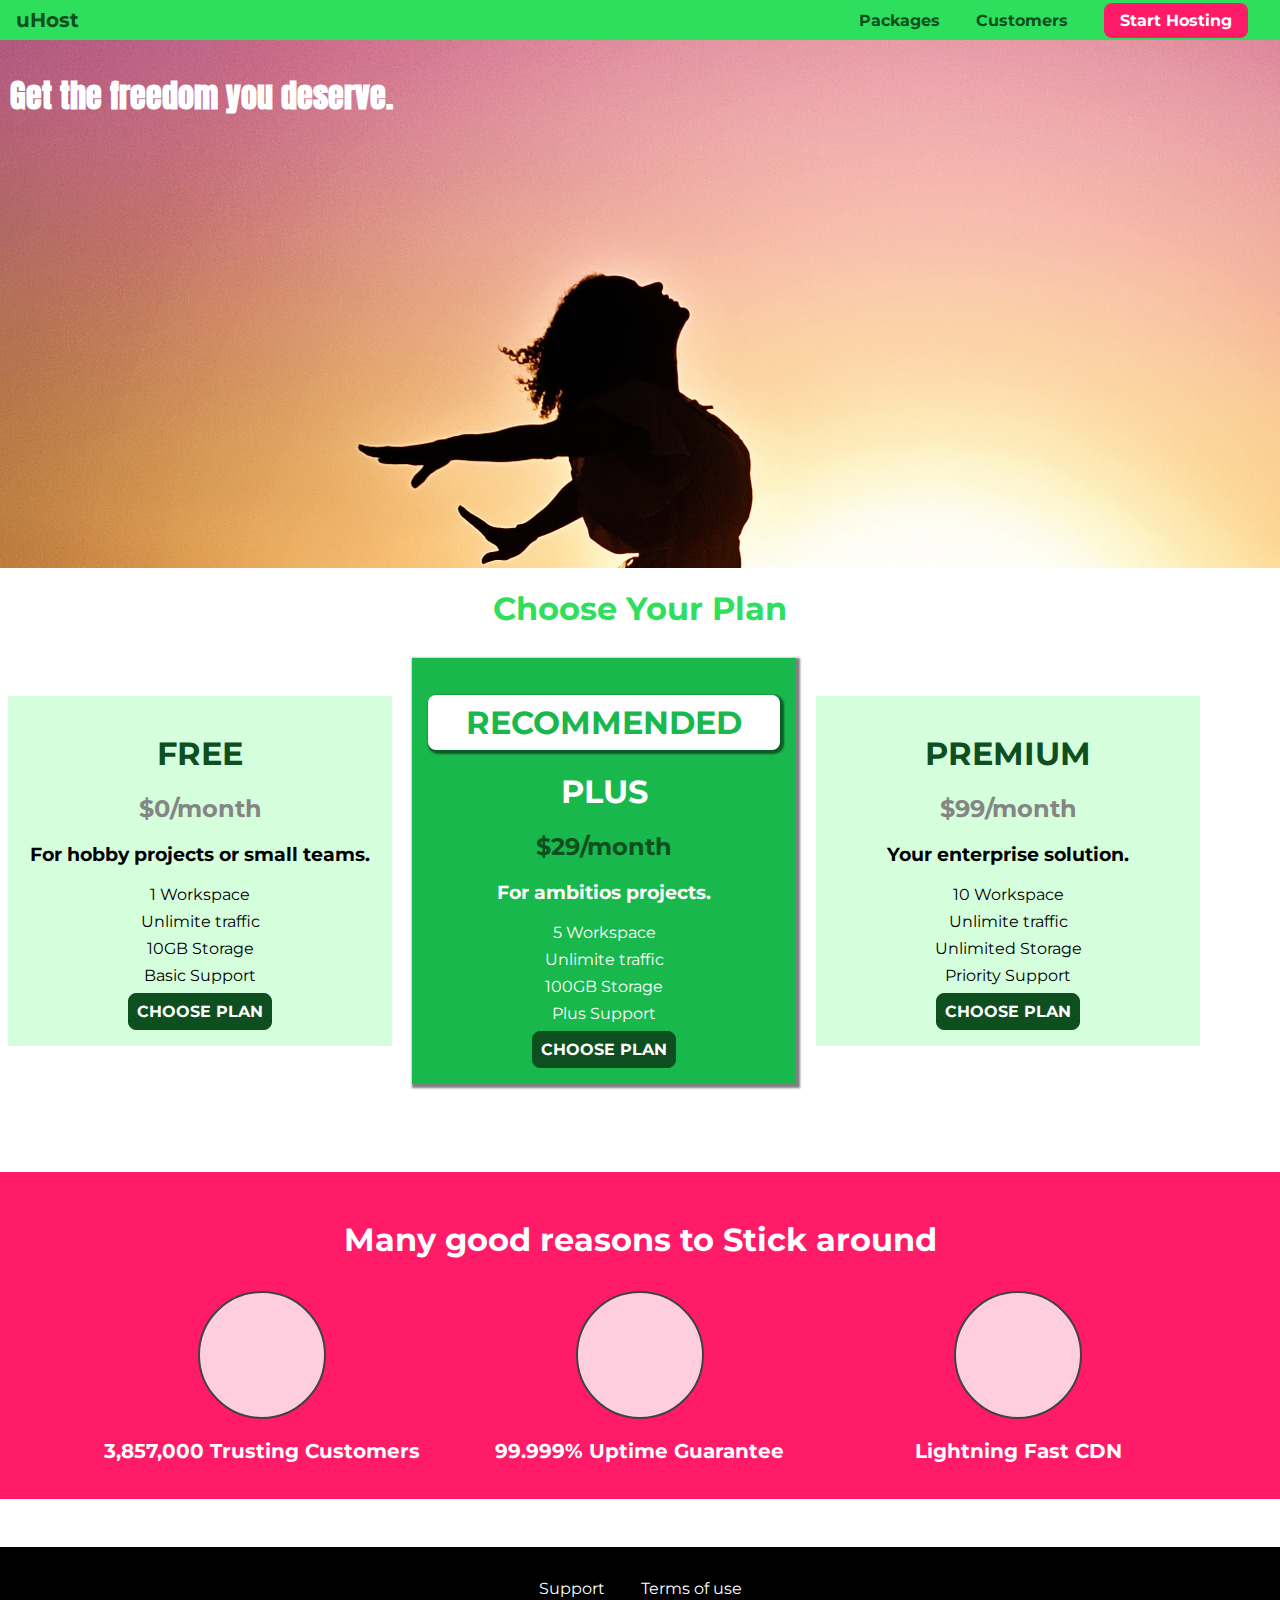
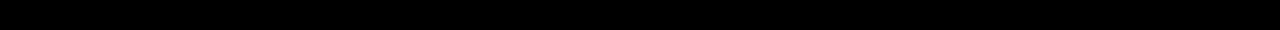
<file: index.html>
<!DOCTYPE html>
<html lang="en">

<head>
    <meta charset="UTF-8">
    <meta http-equiv="X-UA-Compatible" content="ie=edge">
    <title>uHost</title>
    <link rel="shortcut icon" href="favicon.png">
    <link href="https://fonts.googleapis.com/css2?family=Anton&display=swap" rel="stylesheet">
    <link href="https://fonts.googleapis.com/css2?family=Montserrat:wght@400&display=swap" rel="stylesheet">
    <link rel="stylesheet" href="shared.css">
    <link rel="stylesheet" href="main.css">
</head>

<body>
    <header class="main-header">
        <div class ="main-link">
            <a href="index.html" class="main-header__brand">
                uHost
            </a>
        <!--the space between tags can be removed to display both elements in one line
        in this case was used calc()-->
        </div>
        <nav class="main-nav">
            <ul class="main-nav__items">    
                <li class="main-nav__item">
                    <a href="packages/index.html">Packages</a>
                </li>
                <li class="main-nav__item">
                    <a href="customers/index.html">Customers</a>
                </li>
                <li class="main-nav__item main-nav__item--cta">
                    <a href="start-hosting/index.html">Start Hosting</a>
                </li>
            </ul>
        </nav>
    </header>

    <main>

        <section id="product-overview">
            <h1>Get the freedom you deserve.</h1>
        </section>

        <section id="plans">
            <h1 class="section-title">Choose Your Plan</h1>

            <!--<p>Make sure you get the most for your money</p>-->

        <div>
            <article class="plan">
                <h1 class="plan__title">FREE</h1>
                <h2 class="plan__price">$0/month</h2>
                <h3>For hobby projects or small teams.</h3>
                <ul class="plan__features">
                    <li class="plan__feature">1 Workspace</li>
                    <li class="plan__feature">Unlimite traffic</li>
                    <li class="plan__feature">10GB Storage</li>
                    <li class="plan__feature">Basic Support</li>
                </ul>
                <div>
                    <button class="button">CHOOSE PLAN</button>
                </div>
            </article>
            <article class="plan plan--highlighted">
                <h1 class="plan__annotation">RECOMMENDED</h1>
                <h1 class="plan__title">PLUS</h1>
                <h2 class="plan__price">$29/month</h2>
                <h3>For ambitios projects.</h3>
                <ul class="plan__features">
                    <li class="plan__feature">5 Workspace</li>
                    <li class="plan__feature">Unlimite traffic</li>
                    <li class="plan__feature">100GB Storage</li>
                    <li class="plan__feature">Plus Support</li>
                </ul>
                <div>
                    <button class="button">CHOOSE PLAN</button>
                </div>
            </article>
            <article class="plan">
                <h1 class="plan__title">PREMIUM</h1>
                <h2 class="plan__price">$99/month</h2>
                <h3>Your enterprise solution.</h3>
                <ul class="plan__features">
                    <li class="plan__feature">10 Workspace</li>
                    <li class="plan__feature">Unlimite traffic</li>
                    <li class="plan__feature">Unlimited Storage</li>
                    <li class="plan__feature">Priority Support</li>
                </ul>
                <div>
                    <button class="button">CHOOSE PLAN</button>
                </div>
            </article>            
        </div>    
        </section>
        <section id="key-features">
            <h1 class="section-title">Many good reasons to Stick around</h1>
            <ul class="key-feature__list">
                <li class="key-feature">
                    <div class="key-feature__image">

                    </div>
                    <p class="key-feature__description">3,857,000 Trusting Customers</p>
                </li>
                <li class="key-feature">
                    <div class="key-feature__image">

                    </div>
                    <p class="key-feature__description">99.999% Uptime Guarantee</p>
                </li>
                <li class="key-feature">
                    <div class="key-feature__image">

                    </div>
                    <p class="key-feature__description">Lightning Fast CDN</p>
                </li>
            </ul>
        </section>
    </main>
    <footer class="main-footer">
        <nav>
            <ul class="main-footer__links">
                <li class="main-footer__link">
                    <a href="#">Support</a>
                </li>
                <li class="main-footer__link">
                    <a href="#">Terms of use</a>
                </li>
            </ul>
        </nav>
    </footer>
</body>

</html>
</file>
<file: shared.css>
html {
    box-sizing: border-box;   
}

*, *:after, *:before {
    box-sizing: inherit;    
}

/** {
    box-sizing: border-box;
}*/

body {
    font-family: 'Montserrat', sans-serif;
    margin: 0;
}

.main-header {
    background-color: #2ddf5c;
    width: 100%;
    padding: 8px 16px;
}

.main-header > div {
    /*inline+top&bottom padding*/
    display: inline-block;
    vertical-align: middle;
}

.main-header__brand {
    color: #0e4f1f;
    text-decoration: none;
    /*works only if used font has bold version*/
    font-weight: bold;
    font-size: 20px;
}

.main-nav {
    display: inline-block;
    /*width 100%- .main-link(uHost)width in px*/
    width: calc(100% - 67px);
    text-align: right;
    vertical-align: middle;
}

.main-nav__items {
    /*to positon to the right correctly*/
    margin: 0;
    padding: 0;
    /*removes the bullet points*/
    list-style: none;
}

.main-nav__item {
    display: inline-block;
    /*top&bot zero, l&right 16px*/
    margin: 0 16px;
}

.main-nav__item a {
    color: #0e4f1f;
    text-decoration: none; 
    font-weight: bold;
    padding: 3px 0;
}

.main-nav__item a:hover,
.main-nav__item a:active {
    color: white;
    border-bottom: 5px solid white;
}

.main-nav__item--cta a {
    color: white;
    background: #ff1b68;
    padding: 8px 16px;
    border-radius: 8px;
}

.main-nav__item--cta a:hover,
.main-nav__item--cta a:active {
    color: #ff1b68;
    background: white;
    border: none;
}

.main-footer {
    background: black;
    padding: 32px;
    margin-top: 48px;
}

.main-footer__links {
    list-style: none;
    margin: 0;
    padding: 0;
    text-align: center;
}

.main-footer__link {
    display: inline-block;
    margin: 0 16px;
}

.main-footer__link a {
    color: white;
    /*to remove the link*/
    text-decoration: none;
}

.main-footer__link a:hover,
.main-footer__link a:active {
    color: #ccc;
}

.button {
    background: #0e4f1f;
    color: white;
    font: inherit;
    border: 1px solid #0e4f1f;
    padding: 8px;
    border-radius: 8px;
    font-weight: bold;
    /*cursor can be added to the any element, to indicate location*/
    cursor: pointer;
}

.button:hover,
.button:active {
    background: white;
    color: #0e4f1f;
}

.button:focus {
    outline: none;
}
</file>
<file: main.css>
#product-overview {
    background: url("freedom.jpg");
    width: 100%;
    height: 528px;
    padding: 10px;
}

.section-title {
    color: #2ddf5c;
    font-family: inherit;
    text-align: center;
}

#product-overview h1 {
    color: white;
    font-family: 'Anton', sans-serif;
}

.plan {
    background: #d5ffdc;
    text-align: center;
    padding: 16px;
    margin: 8px;
    display: inline-block;
    width: 30%;
    vertical-align: middle;
}

.plan--highlighted {
    background: #19b84c;
    color: white;
    /*x axes, y axes, blurriness, spread*/
    /*rgba 3 numbers -color, 4th number transparancy 0.5 = 50%*/
    box-shadow: 2px 2px 2px 2px rgba(0, 0, 0, 0.5);
}

.plan__annotation {
    color: #19b84c;
    background: white;
    /*top right bottom left
    border-radius: 4px 4px 4px 4px;*/
    border-radius: 8px;
    padding: 8px;
    box-shadow: 2px 2px 2px 2px rgba(0, 0, 0, 0.5);

}

.plan__title {
    color: #0e4f1f;
}

.plan__price {  
    color: #858585;
}

.plan--highlighted .plan__title {
    color: white;
}

.plan--highlighted .plan__price {
    color: #0e4f1f;
}

.plan__features {
    /*removes the bullet points*/
    list-style: none;
    margin: 0;
    padding: 0;
}

.plan__feature {
    margin: 8px 0;
}



#key-features {
    background-color: #ff1b68;
    margin-top: 80px;
    padding: 16px;
}

#key-features .section-title {
    color: white;
    margin: 32px;
}

.key-feature__list {
    list-style: none;
    margin: 0;
    padding: 0;
    text-align: center;
}

.key-feature {
    display: inline-block;
    /*30% because inline-block behaviour, whitespase in between, 30% we'll be safe*/
    width: 30%;
    vertical-align: top;
}

.key-feature__image {
    background-color: #ffcede;
    width: 128px;
    height: 128px;
    border: 2px solid #424242;
    /*for a perfect circle*/
    border-radius: 50%;
    /*to center this circle, it works only horizontally*/
    margin: auto;
}

.key-feature__description {
    text-align: center;
    font-weight: bold;
    color: white;
    font-size: 20px;
}
</file>
